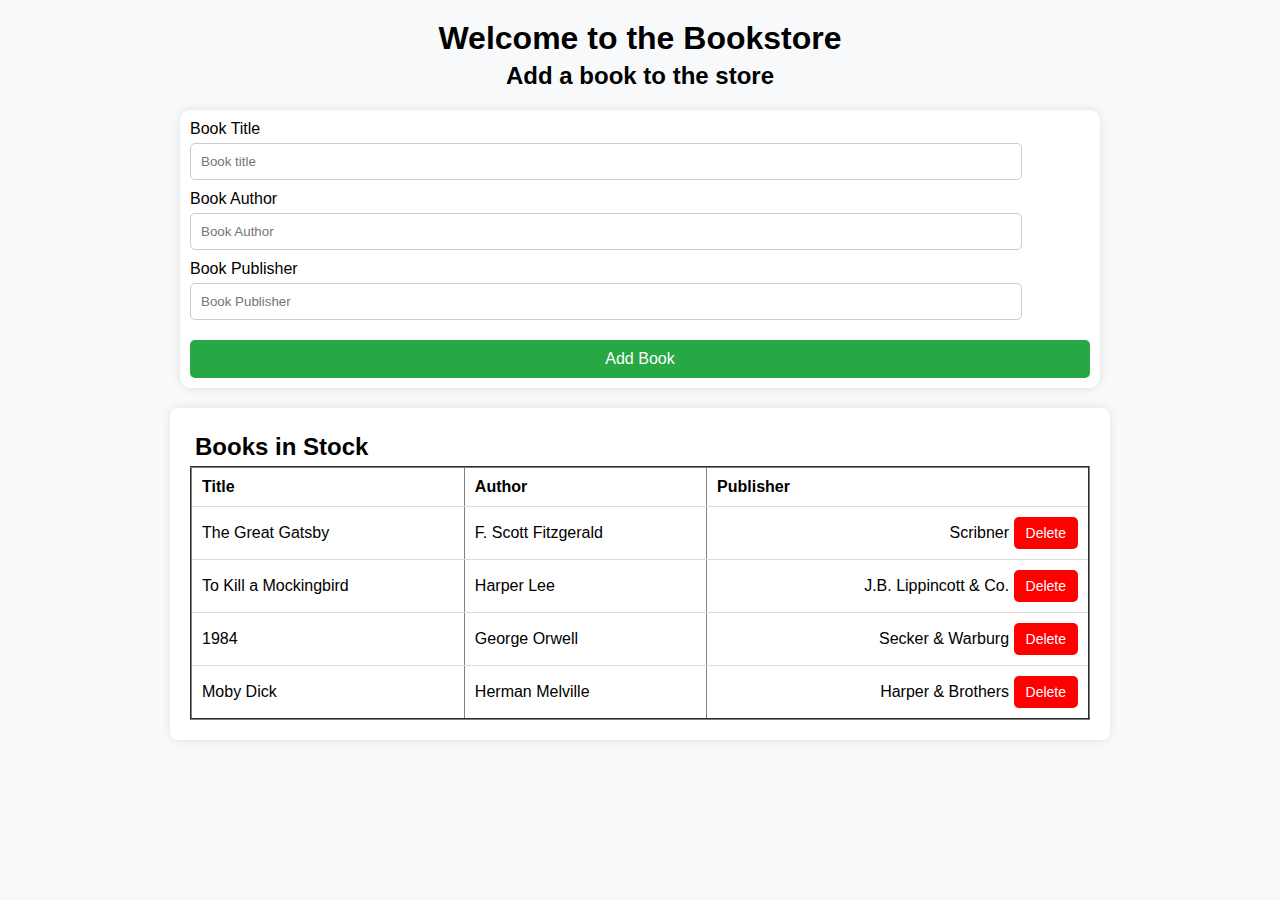
<file: index.html>
<!DOCTYPE html>
<html lang="en">
<head>
    <meta charset="UTF-8">
    <meta name="viewport" content="width=device-width, initial-scale=1.0">
    <title>Document</title>
    <link rel="stylesheet" href="style.css">
    
</head>
<body>
    <div id="Welcome-header">
        <h1>Welcome to the Bookstore</h1>
        <h2>Add a book to the store</h2>
    </div>

  <form>

      <section class= "Search for books">
      
         <label for="Book Title"> Book Title </label>
         <br>
         <input type="text" name= "Book Title " id="Book Title" placeholder="Book title">     
         <br>
         <label for="Book Author"> Book Author </label>
         <br>
         <input type="text" placeholder="Book Author" name= "Book Author" id="Book Author" >
         <br>
        <label for="Book Publisher"> Book Publisher </label>
         <br>
         <input type="text" placeholder="Book Publisher" name= "Book Publisher" id="Book Publisher" > 
         <br>

      </section>

        <div id="Add Book">
        <input type="submit" value="Add Book">
        </div>
  </form>
  
    <section id="books-table">
        
        <h2>Books in Stock</h2>
        <table border="2">
            <thead>
                <tr>
                    <th>Title</th>
                    <th>Author</th>
                    <th>Publisher</th>
                </tr>
            </thead>
            <tbody>
                <!-- Row 1 -->
                <tr>
                    <td>The Great Gatsby</td>
                    <td>F. Scott Fitzgerald</td>
                    <td>Scribner <button>Delete</button></td>
                </tr>
                <!-- Row 2 -->
                <tr>
                    <td>To Kill a Mockingbird</td>
                    <td>Harper Lee</td>
                    <td>J.B. Lippincott & Co. <button>Delete</button></td>
                </tr>
                <!-- Row 3 -->
                <tr>
                    <td>1984</td>
                    <td>George Orwell</td>
                    <td>Secker & Warburg <button>Delete</button></td>
                </tr>
                <!-- Row 4 -->
                <tr>
                    <td>Moby Dick</td>
                    <td>Herman Melville</td>
                    <td>Harper & Brothers <button>Delete</button></td>
                </tr>
            </tbody>
        </table>
    </section>
    
    <script src="index.js"></script> 
</body>
</html>
</file>
<file: style.css>
/* General styles */
body {
    font-family: Arial, sans-serif;
    margin: 20px;
    padding: 0;
    background-color: #f8f9fa;
}

/* Header styles */
#Welcome-header {
    text-align: center;
    margin-bottom: 20px;
}

h1, h2 {
    margin: 5px;
}

/* Form styles */
form {
    background-color: white;
    padding: 10px;
    border-radius: 10px;
    box-shadow: 0px 0px 10px rgba(0, 0, 0, 0.1);
    max-width: 900px;
    margin: 0 auto;
}

/* Input field styles */
input[type="text"] {
    width: 90%;
    padding: 10px;
    margin: 5px 0 10px;
    border: 1px solid #ccc;
    border-radius: 5px;
}

/* Add Book button */
#Add\ Book {
    text-align: center;
    margin-top: 10px;
}

#Add\ Book input[type="submit"] {
    width: 100%;
    padding: 10px;
    background-color: #28a745;
    color: white;
    font-size: 16px;
    border: none;
    border-radius: 5px;
    cursor: pointer;
}

#Add\ Book input[type="submit"]:hover {
    background-color: #218838;
}

/* Books table */
#books-table {
    max-width: 900px;
    margin: 20px auto;
    background-color: white;
    padding: 20px;
    border-radius: 8px;
    box-shadow: 0px 0px 10px rgba(0, 0, 0, 0.1);
}

/* Table styling */
table {
    width: 100%;
    border-collapse: collapse;
}

th, td {
    padding: 10px;
    text-align: left;
    border-bottom: 1px solid #ddd;
}

/* Align delete button to the far right */
td:last-child {
    text-align: right;
}

/* Delete button */
button {
    background-color: red;
    color: white;
    border: none;
    padding: 8px 12px;
    cursor: pointer;
    border-radius: 5px;
    font-size: 14px;
}

button:hover {
    background-color: darkred;
}
</file>
